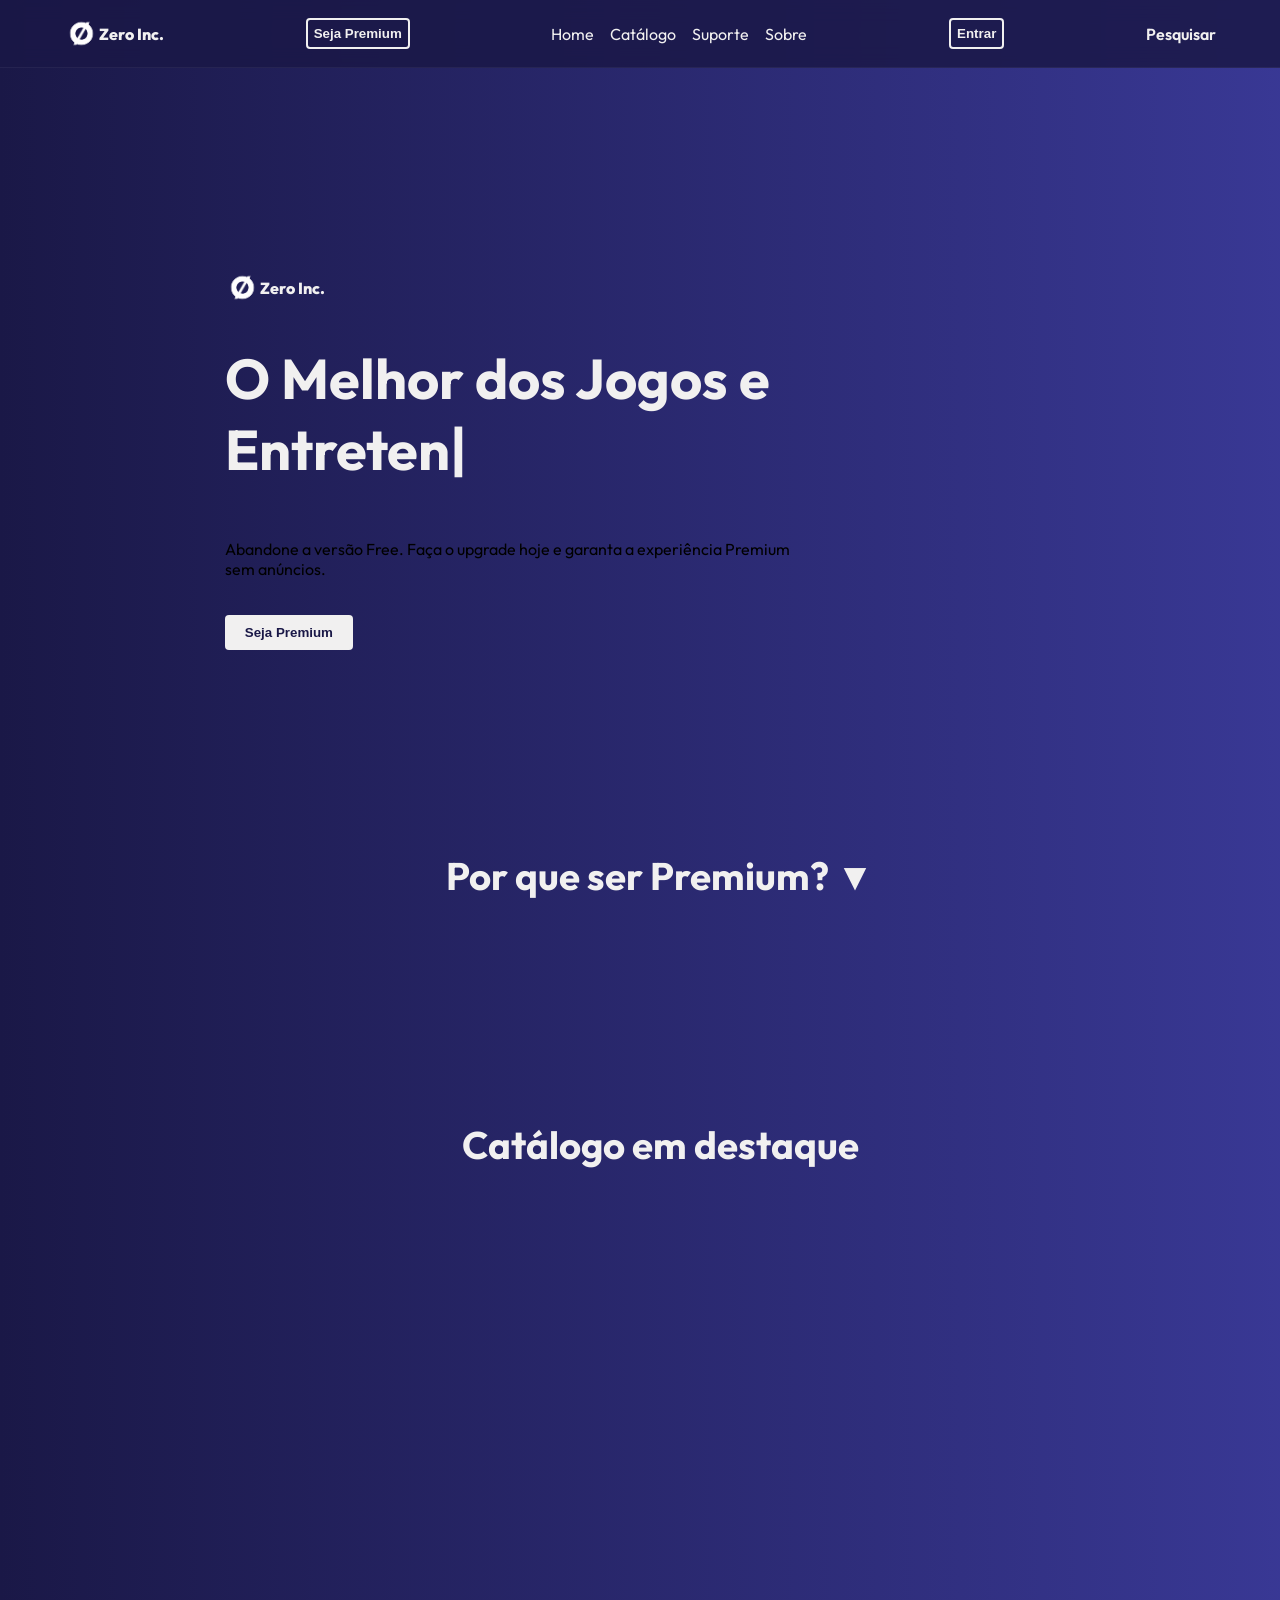
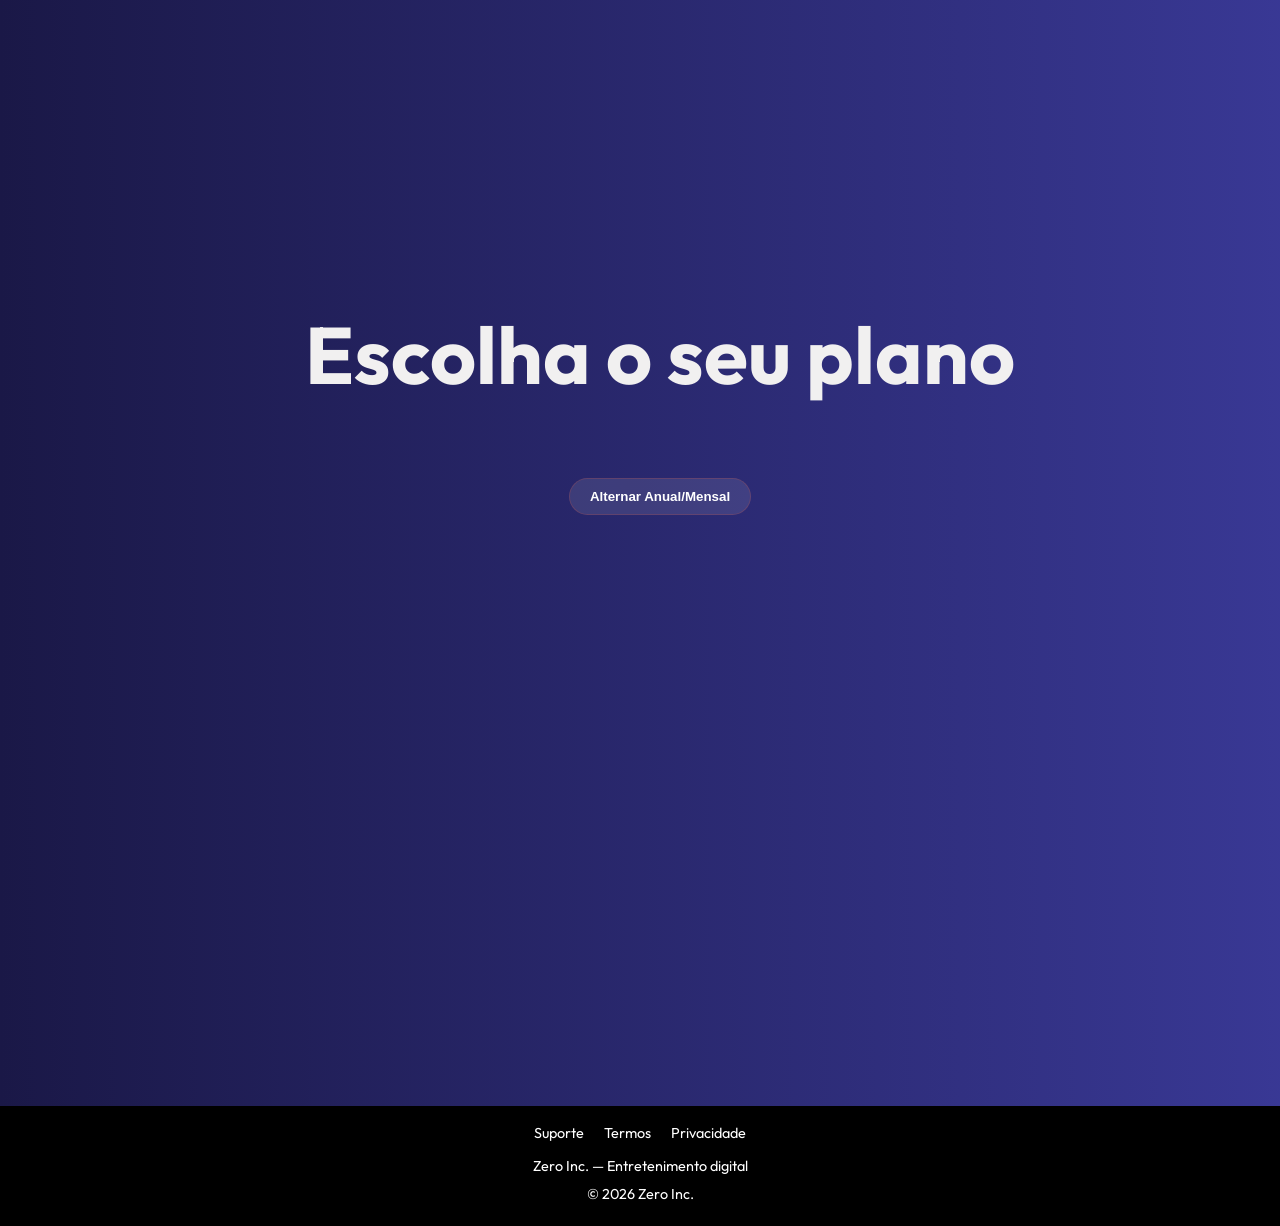
<file: index.html>
<!DOCTYPE html>
<html lang="pt-br">

<head>
    <meta charset="UTF-8">
    <meta name="viewport" content="width=device-width, initial-scale=1.0">
    <title>Zero Inc.</title>
    <link rel="icon" type="image/x-icon" href="./img/logo.png">
    <!-- CSS -->
    <link rel="stylesheet" href="css/index.css">
    <link rel="stylesheet" href="css/basic.css">
    <!-- JavaScript -->
    <script src="js/script.js" defer></script>
</head>

<body>
    <div class="container">
        <div class="header">
            <div class="nav-icon">
                <img src="img/logo.png" class="nav-logo" alt="">Zero Inc.
            </div>
            <a href="#plansID"><button class="nav-subscription-btn sign-btn">Seja Premium</button></a>

            <div class="nav-menu">
                <ul>
                    <li><a href="#">Home</a></li>
                    <li><a href="#catalogID">Catálogo</a></li>
                    <li><a href="#footerID">Suporte</a></li>
                    <li><a href="#footerID">Sobre</a></li>
                </ul>
            </div>

            <button class="nav-sign-btn">Entrar</button>
            <div class="nav-search">Pesquisar</div>
        </div>

        <div class="content">

            <div class="banner-container">
                <div class="banner-icon">
                    <img src="img/logo.png" class="nav-logo" alt="">Zero Inc.
                </div>
                <h1 class="banner-title" id="typewriter">O Melhor dos Jogos e Entretenimento em um só lugar.</h1>
                <p>Abandone a versão Free. Faça o upgrade hoje e garanta a experiência Premium sem anúncios.</p>
                <a href="#plansID"><button class="banner-subscription-btn sign-btn">Seja Premium</button></a>

            </div>

            <div class="benefits-container">

                <div class="benefits-head">
                    <h2 class="benefits-title">Por que ser Premium? <span class="seta">▼</span></h2>
                </div>
                <div class="benefits-cards">

                    <div class="benefit-card" id="benefits-animation">
                        <h3>Performance</h3>
                        <p>Carregamento rápido e otimizado.</p>
                    </div>

                    <div class="benefit-card" id="benefits-animation">
                        <h3>Catálogo</h3>
                        <p>Diversos jogos e filmes disponíveis.</p>
                    </div>

                    <div class="benefit-card" id="benefits-animation">
                        <h3>Streaming</h3>
                        <p>Alta qualidade em qualquer dispositivo.</p>
                    </div>

                </div>

            </div>
            <h2 class="catalog-title" id="catalogID" >Catálogo em destaque</h2>

            <div class="carousel" id="carousel-animation" data-direction="right">

                <div class="catalog">
                    <li class="catalog-card ">
                        <img src="img/redDead.jpg" class="card-image" alt="Capa de um jogo">
                        <card-tag class="card-tag ">
                            <h4 id="jogo">Jogo</h4>
                        </card-tag>
                        <h3 class="card-title">Red Dead Redemption 2</h3>
                        <p class="card-description">Mundo aberto • Ação </p>
                    </li>
                    <li class="catalog-card">
                        <img src="img/vingadores.jpg" class="card-image" alt="Capa de um jogo">
                        <card-tag class="card-tag">
                            <h4 idd="filme">Filme</h4>
                        </card-tag>
                        <h3 class="card-title">Vingadores: Ultimato</h3>
                        <p class="card-description">Ação • Super-heróis </p>
                    </li>
                    <li class="catalog-card">
                        <img src="img/eldenRing.jpg" class="card-image" alt="Capa de um jogo">
                        <card-tag class="card-tag ">
                            <h4 id="jogo">Jogo</h4>
                        </card-tag>
                        <h3 class="card-title">Elden Ring (Fromsoftware)</h3>
                        <p class="card-description">RPG • Mundo aberto </p>
                    </li>
                    <li class="catalog-card ">
                        <img src="img/demonSlayer.jpg" class="card-image" alt="Capa de um jogo">
                        <card-tag class="card-tag ">
                            <h4 class="filme">Filme</h4>
                        </card-tag>
                        <h3 class="card-title">Demon Slayer - Mugen Train</h3>
                        <p class="card-description">Anime • Ação</p>
                    </li>
                    <li class="catalog-card">
                        <img src="img/tsushima.jpg" class="card-image" alt="Capa de um jogo">
                        <card-tag class="card-tag">
                            <h4 id="jogo">Jogo</h4>
                        </card-tag>
                        <h3 class="card-title">Ghost of Tsushima</h3>
                        <p class="card-description">Ação • Samurai •</p>
                    </li>
                    <li class="catalog-card">
                        <img src="img/homemAranha.jpg" class="card-image" alt="Capa de um jogo">
                        <card-tag class="card-tag">
                            <h4 id="filme">Filme</h4>
                        </card-tag>
                        <h3 class="card-title">Spider-Man: No Way Home</h3>
                        <p class="card-description">Super-herói • Multiverso</p>
                    </li>

                </div>

            </div>

            <div class="plans-section" id="plansID">
                <div class="plans-title">
                    <h2>Escolha o seu plano</h2>
                    <h3>Desbloqueie o máximo do entretenimento com a Zero.</h3>
                    <button class="plan-toggle" onclick="alternarPrecoBotoes()">Alternar Anual/Mensal</button>
                </div>

                <div class="plans-container" id="plans-animation">
                    <div class="plans-card">
                        <h3 class="plans-title">Zero Basic</h3>
                        <p class="plans-description">Ideal para começar e curtir no celular.</p>
                        <h2 id="price-basic">R$ 19,90 / mês</h2>
                        <p class="plan-extra" id="extra-basic"></p>
                        <button class="subscription-btn-basic">Assinar Basic Mensal</button>
                        <div class="plans-resources">
                            <ul>
                                <li>Zero Anúncios</li>
                                <li>Qualidade HD</li>
                                <li>1 Dispositivo</li>
                            </ul>
                        </div>
                    </div>

                    <div class="plans-card">
                        <h3 class="plans-title">Zero Pro</h3>
                        <p class="plans-description">A experiência completa.</p>
                        <h2 id="price-pro">R$ 39,90 / mês</h2>
                        <p class="plan-extra" id="extra-pro"></p>
                        <button class="subscription-btn-pro">Assinar Pro Mensal</button>
                        <div class="plans-resources">
                            <ul>
                                <li>Tudo do Basic</li>
                                <li>Qualidade 2K</li>
                                <li>3 Dispositivos simultâneos</li>
                            </ul>
                        </div>
                    </div>

                    <div class="plans-card">
                        <h3 class="plans-title">Zero Family</h3>
                        <p class="plans-description">Diversão para toda a galera.</p>
                        <h2 id="price-family">R$ 59,90 / mês</h2>
                        <p class="plan-extra" id="extra-family"></p>
                        <button class="subscription-btn-family">Assinar Family Mensal</button>
                        <div class="plans-resources">
                            <ul>
                                <li>Tudo do Pro</li>
                                <li>Qualidade 4K</li>
                                <li>Até 5 Dispositivos simultâneos</li>
                                <li>Suporte Premium 24 horas</li>
                            </ul>


                        </div>
                    </div>
                </div>
            </div>
        </div>
    </div>
    <div class="footer" id="footerID">
        <div class="footer-links">
            <a href="#footerID">Suporte</a>
            <a href="#footerID">Termos</a>
            <a href="#footerID">Privacidade</a>
        </div>
        <p>Zero Inc. — Entretenimento digital</p>
        <p>&copy; 2026 Zero Inc.</p>
    </div>

    </div>
</body>

</html>
</file>
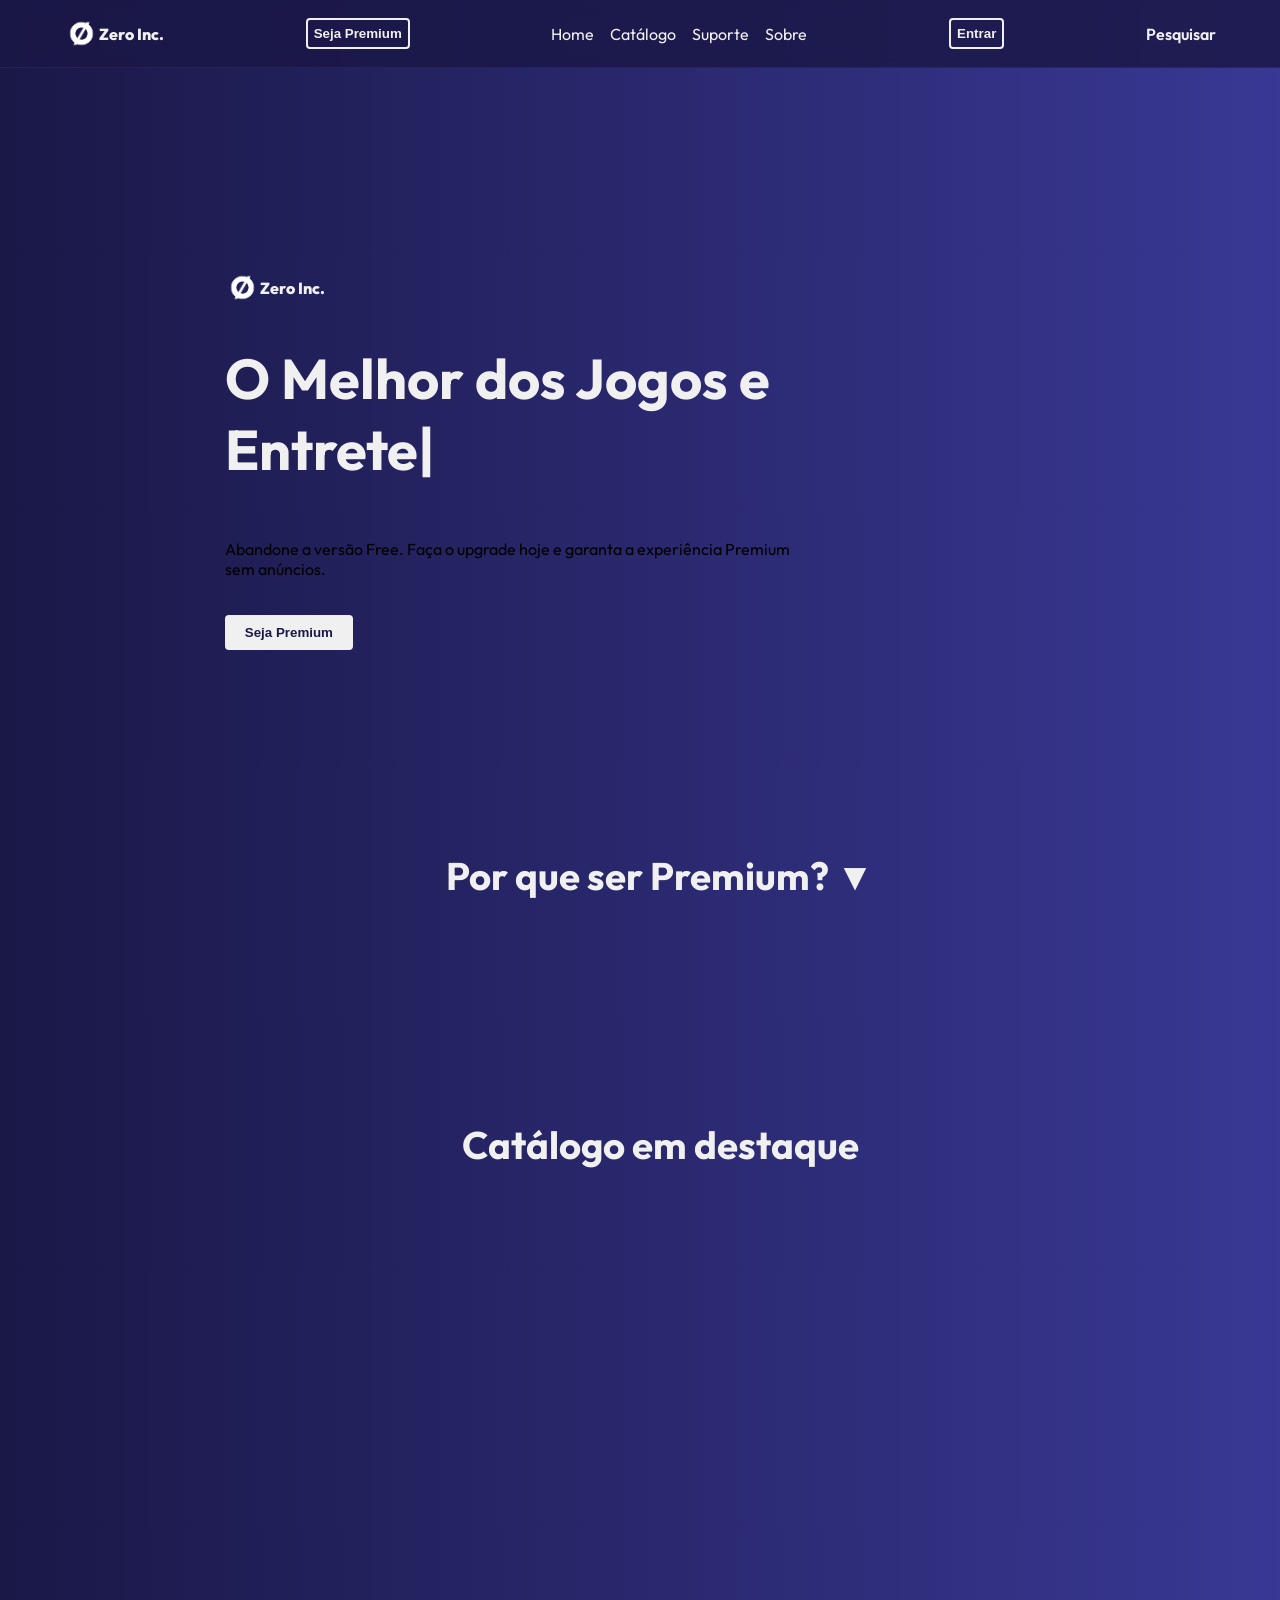
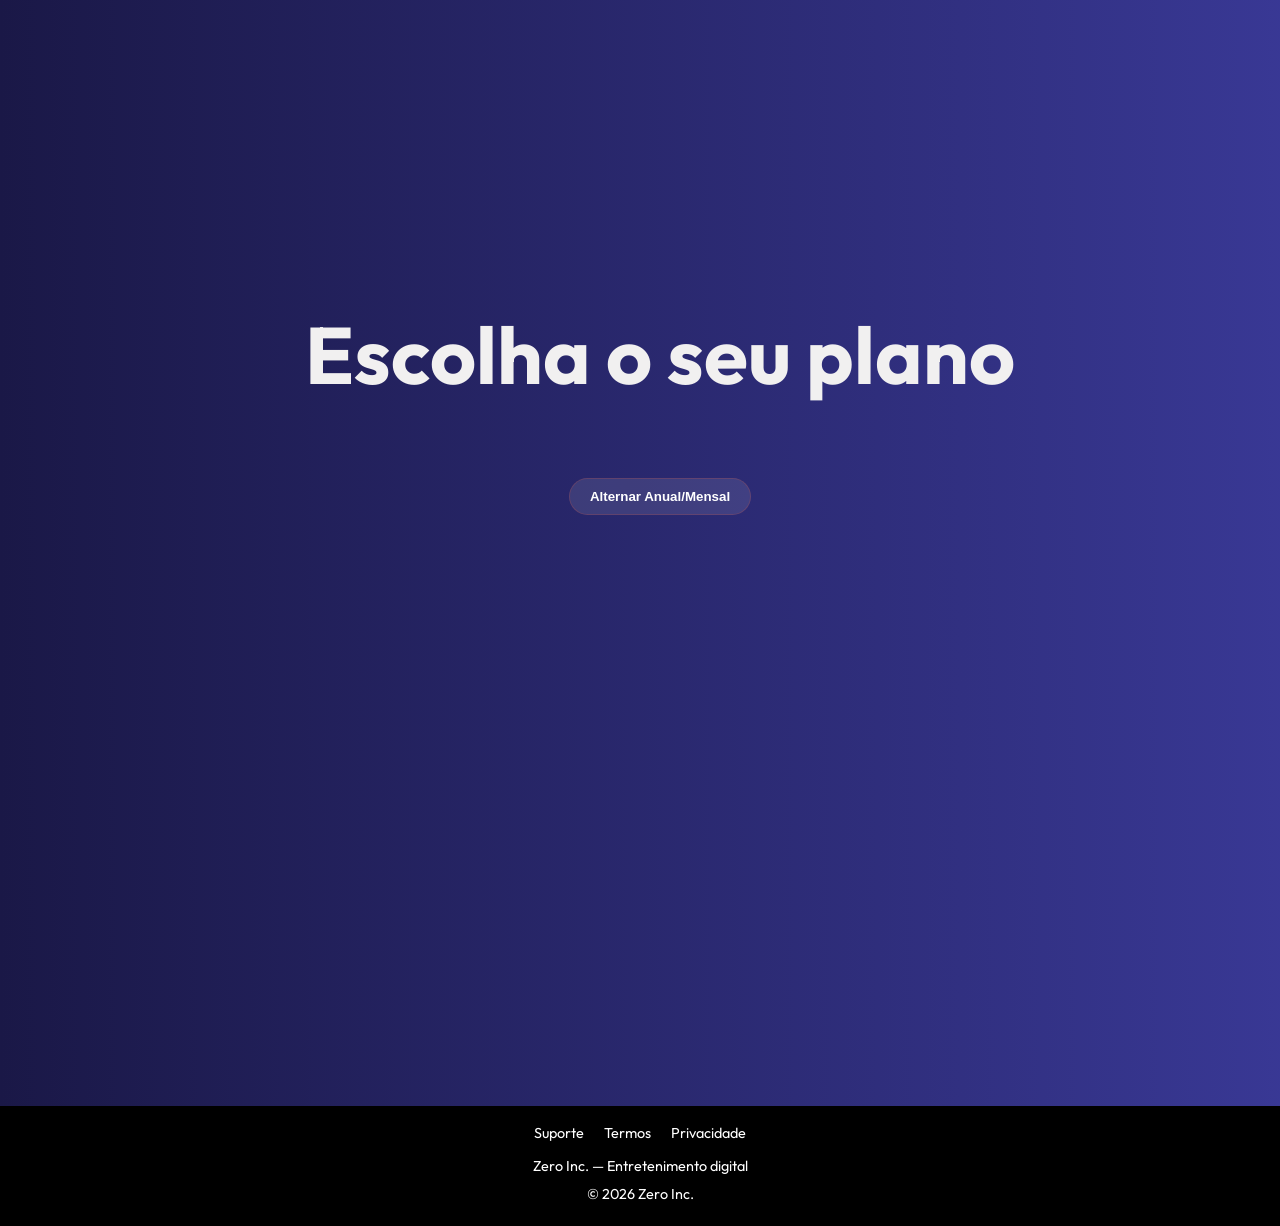
<file: Zero/index.html>
<!DOCTYPE html>
<html lang="pt-br">

<head>
    <meta charset="UTF-8">
    <meta name="viewport" content="width=device-width, initial-scale=1.0">
    <title>Zero Inc.</title>
    <link rel="stylesheet" href="css/index.css">
    <link rel="stylesheet" href="css/basic.css">
    <script src="js/script.js" defer></script>
</head>

<body>
    <div class="container">
        <div class="header">
            <div class="nav-icon">
                <img src="img/logo.png" class="nav-logo" alt="">Zero Inc.
            </div>
            <a href="#plansID"><button class="nav-subscription-btn sign-btn">Seja Premium</button></a>

            <div class="nav-menu">
                <ul>
                    <li><a href="#">Home</a></li>
                    <li><a href="#catalogID">Catálogo</a></li>
                    <li><a href="#footerID">Suporte</a></li>
                    <li><a href="#footerID">Sobre</a></li>
                </ul>
            </div>

            <button class="nav-sign-btn">Entrar</button>
            <div class="nav-search">Pesquisar</div>
        </div>

        <div class="content">

            <div class="banner-container">
                <div class="banner-icon">
                    <img src="img/logo.png" class="nav-logo" alt="">Zero Inc.
                </div>
                <h1 class="banner-title" id="typewriter">O Melhor dos Jogos e Entretenimento em um só lugar.</h1>
                <p>Abandone a versão Free. Faça o upgrade hoje e garanta a experiência Premium sem anúncios.</p>
                <a href="#plansID"><button class="banner-subscription-btn sign-btn">Seja Premium</button></a>

            </div>

            <div class="benefits-container">

                <div class="benefits-head">
                    <h2 class="benefits-title">Por que ser Premium? <span class="seta">▼</span></h2>
                </div>
                <div class="benefits-cards">

                    <div class="benefit-card" id="benefits-animation">
                        <h3> Performance</h3>
                        <p>Carregamento rápido e otimizado.</p>
                    </div>

                    <div class="benefit-card" id="benefits-animation">
                        <h3> Catálogo</h3>
                        <p>Diversos jogos e filmes disponíveis.</p>
                    </div>

                    <div class="benefit-card" id="benefits-animation">
                        <h3> Streaming</h3>
                        <p>Alta qualidade em qualquer dispositivo.</p>
                    </div>

                </div>

            </div>
            <h2 class="catalog-title" id="catalogID" >Catálogo em destaque</h2>

            <div class="carousel" id="carousel-animation" data-direction="right">

                <div class="catalog">
                    <li class="catalog-card ">
                        <img src="/Zero/img/redDead.jpg" class="card-image" alt="Capa de um jogo">
                        <card-tag class="card-tag ">
                            <h4 id="jogo">Jogo</h4>
                        </card-tag>
                        <h3 class="card-title">Red Dead Redemption 2</h3>
                        <p class="card-description">Mundo aberto • Ação </p>
                    </li>
                    <li class="catalog-card">
                        <img src="/Zero/img/vingadores.jpg" class="card-image" alt="Capa de um jogo">
                        <card-tag class="card-tag">
                            <h4 idd="filme">Filme</h4>
                        </card-tag>
                        <h3 class="card-title">Vingadores: Ultimato</h3>
                        <p class="card-description">Ação • Super-heróis </p>
                    </li>
                    <li class="catalog-card">
                        <img src="/Zero/img/eldenRing.jpg" class="card-image" alt="Capa de um jogo">
                        <card-tag class="card-tag ">
                            <h4 id="jogo">Jogo</h4>
                        </card-tag>
                        <h3 class="card-title">Elden Ring (Fromsoftware)</h3>
                        <p class="card-description">RPG • Mundo aberto </p>
                    </li>
                    <li class="catalog-card ">
                        <img src="/Zero/img/demonSlayer.jpg" class="card-image" alt="Capa de um jogo">
                        <card-tag class="card-tag ">
                            <h4 class="filme">Filme</h4>
                        </card-tag>
                        <h3 class="card-title">Demon Slayer - Mugen Train</h3>
                        <p class="card-description">Anime • Ação</p>
                    </li>
                    <li class="catalog-card">
                        <img src="/Zero/img/tsushima.jpg" class="card-image" alt="Capa de um jogo">
                        <card-tag class="card-tag">
                            <h4 id="jogo">Jogo</h4>
                        </card-tag>
                        <h3 class="card-title">Ghost of Tsushima</h3>
                        <p class="card-description">Ação • Samurai •</p>
                    </li>
                    <li class="catalog-card">
                        <img src="/Zero/img/homemAranha.jpg" class="card-image" alt="Capa de um jogo">
                        <card-tag class="card-tag">
                            <h4 id="filme">Filme</h4>
                        </card-tag>
                        <h3 class="card-title">Spider-Man: No Way Home</h3>
                        <p class="card-description">Super-herói • Multiverso</p>
                    </li>

                </div>

            </div>

            <div class="plans-section" id="plansID">
                <div class="plans-title">
                    <h2>Escolha o seu plano</h2>
                    <h3>Desbloqueie o máximo do entretenimento com a Zero.</h3>
                    <button class="plan-toggle" onclick="alternarPrecoBotoes()">Alternar Anual/Mensal</button>
                </div>

                <div class="plans-container" id="plans-animation">
                    <div class="plans-card">
                        <h3 class="plans-title">Zero Basic</h3>
                        <p class="plans-description">Ideal para começar e curtir no celular.</p>
                        <h2 id="price-basic">R$ 19,90 / mês</h2>
                        <p class="plan-extra" id="extra-basic"></p>
                        <button class="subscription-btn-basic">Assinar Basic Mensal</button>
                        <div class="plans-resources">
                            <ul>
                                <li>Zero Anúncios</li>
                                <li>Qualidade HD</li>
                                <li>1 Dispositivo</li>
                            </ul>
                        </div>
                    </div>

                    <div class="plans-card">
                        <h3 class="plans-title">Zero Pro</h3>
                        <p class="plans-description">A experiência completa.</p>
                        <h2 id="price-pro">R$ 39,90 / mês</h2>
                        <p class="plan-extra" id="extra-pro"></p>
                        <button class="subscription-btn-pro">Assinar Pro Mensal</button>
                        <div class="plans-resources">
                            <ul>
                                <li>Tudo do Basic</li>
                                <li>Qualidade 2K</li>
                                <li>3 Dispositivos simultâneos</li>
                            </ul>
                        </div>
                    </div>

                    <div class="plans-card">
                        <h3 class="plans-title">Zero Family</h3>
                        <p class="plans-description">Diversão para toda a galera.</p>
                        <h2 id="price-family">R$ 59,90 / mês</h2>
                        <p class="plan-extra" id="extra-family"></p>
                        <button class="subscription-btn-family">Assinar Family Mensal</button>
                        <div class="plans-resources">
                            <ul>
                                <li>Tudo do Pro</li>
                                <li>Qualidade 4K</li>
                                <li>Até 5 Dispositivos simultâneos</li>
                                <li>Suporte Premium 24 horas</li>
                            </ul>


                        </div>
                    </div>
                </div>
            </div>
        </div>
    </div>
    <div class="footer" id="footerID">
        <div class="footer-links">
            <a href="#footerID">Suporte</a>
            <a href="#footerID">Termos</a>
            <a href="#footerID">Privacidade</a>
        </div>
        <p>Zero Inc. — Entretenimento digital</p>
        <p>&copy; 2026 Zero Inc.</p>
    </div>

    </div>
</body>

</html>
</file>
<file: css/index.css>
/* Define nomes de áreas para o Grid. */
.item1 {
    grid-area: header;
}

.item2 {
    grid-area: content;
}

.item3 {
    grid-area: footer;
}

/* O contêiner principal que envolve todo o conteúdo */
.container {
    display: grid;
    /* Ativa o layout em grade */

    /* Define o "mapa" do layout, empilhando o cabeçalho, conteúdo e rodapé */
    grid-template:
        'header'
        'content'
        'footer';

    /* Define que as colunas e linhas se ajustarão automaticamente ao tamanho do conteúdo */
    grid-template-columns: auto;
    grid-template-rows: auto;
}

.content {
    height: auto;
    width: 100vw;
}

/* Define uma altura fixa para a área do rodapé */
.footer {
    height: 100px;
    width: 100vw;
}
</file>
<file: css/basic.css>
@import url('https://fonts.googleapis.com/css2?family=Outfit:wght@100..900&display=swap');

/* Retirar após a conclusão */
* {
  box-sizing: border-box;
}

@keyframes scroll{
  to {
    transform: translate(calc(-50% - 0.5rem));
  }
}

@keyframes fade-in {

  to {
    scale: 1;
    opacity: 1;
  }
}

@keyframes fadeAnimation {
  0% {
    opacity: 0;
  }

  100% {
    opacity: 1;
  }
}

@keyframes quique {

  0%,
  100% {
    transform: translateY(0);
  }

  50% {
    transform: translateY(-10px);
  }
}

/* Cria uma animação contínua que movimenta o fundo de um lado para o outro */
@keyframes vaiVem {
  0% {
    background-position: 0% 50%;
  }

  50% {
    background-position: 100% 50%;
  }

  100% {
    background-position: 0% 50%;
  }
}

@keyframes giro {
  from {
    translate: 0;
  }

  to {
    translate: -100%;
  }
}

/* Animação de digitação para o simbolo "|" */

#typewriter::after {
  content: "|";
  animation: piscar 1s step-end infinite;
}

/* Esconde o cursor quando a digitação termina (opcional) */
#typewriter:hover::after {
  display: none;
}

@keyframes piscar {
  50% {
    opacity: 0;
  }
}

html {
  font-family: Outfit;
  scroll-behavior: smooth;
  overflow-x: hidden;
  width: 100vw;
}

body {
  animation-timing-function: ease-in-out;
  background-image: linear-gradient(90deg, rgb(26, 24, 71), rgb(72, 72, 187));
  /* Cria um fundo degradê azulado */
  background-size: 150% 150%;
  /* Aumenta o fundo para que a animação tenha espaço para "correr" */
  margin: 0;
  /* Remove as margens padrão do navegador */
  min-height: 100vh;
  animation: vaiVem 15s ease infinite;
  /* Aplica a animação 15s de duração em loop */
  animation-fill-mode: alternate;
  /* Faz a animação ir e voltar suavemente */



}

button {
  font-weight: 700;
  cursor: pointer;
  color: #f1f0f0;

}





.container>div:nth-child(3n) {
  /* Afeta o Footer */
  background-color: #ff760cc9;
}

/* Estiliza os filhos diretos do .container (.header, .content, .footer) */
.container>div {
  color: #000000;
  /* Define a cor do texto para preto */
}

/* Estiliza o cabeçalho principal */
.header {
  position: fixed;
  top: 0;
  left: 0;
  width: 100%;
  z-index: 1000;
  display: flex;
  /* Coloca os itens internos lado a lado */
  justify-content: space-between;
  /* Espalha os itens (logo na esquerda, menu no centro, botões na direita) */
  align-items: center;
  /* Centraliza os itens verticalmente */
  padding: 1rem 5%;
  background-color: rgba(26, 24, 71, 0.85);
  backdrop-filter: blur(10px);
  border-bottom: 1px solid rgba(255, 255, 255, 0.05);
  /* Adiciona respiro interno: 1rem em cima/embaixo, 5% nas laterais */
  /* Cria um efeito de desfoque no fundo (estilo "vidro") */
  /* margin-bottom: 2rem; */
  /* Cria um espaço abaixo do cabeçalho */

  transition: top 0.3s;
}

.nav-icon {
  display: flex;
  color: #f1f0f0;
  align-items: center;
  justify-content: center;
  font-weight: 800;
}

.nav-logo {
  width: 35px;
  padding: 0;
  margin: 0;
}

.header button {
  color: #f1f0f0;
  border-radius: 4px;
  padding: 6px;
  border: 2px solid #f1f0f0;
  background-color: transparent;

  transition: 0.1s ease;
}

.header button:hover {
  color: rgb(26, 24, 71);
  background-color: #f1f0f0;
}

/* Estilizando o botão/texto de Pesquisar */
.nav-search {
  color: #f1f0f0;
  font-weight: 600;
  font-size: clamp(12px, 1rem, 18px);
  cursor: pointer;
  transition: 0.3s ease;
}

.nav-search:hover {
  color: rgb(100, 100, 250);
  transform: scale(1.05);
}


.nav-subscription-btn a {
  text-decoration: none;
}

.nav-menu ul {
  padding: 0;
  margin: 0;
  display: flex;
  gap: 1rem;
  list-style: none;
}

.nav-menu a {
  /* Ajusta o tamanho da fonte dos links dentro da lista do menu.*/
  font-size: clamp(12px, 1rem, 18px);
  color: #f1f0f0;
  text-decoration: none;
  transition: .5s ease;
}

.nav-menu a:hover {
  border-bottom: 2px solid #f1f0f0;

}

.nav-sign-btn {
  border-radius: 4px;
}

/* Banner */



.banner-container {
  display: flex;

  height: 80vh;
  margin: 0 38vw 0 16vw;
  flex-direction: column;
  align-items: flex-start;
  justify-content: center;

}

.banner-icon {
  display: flex;
  color: #f1f0f0;
  align-self: flex-start;
  align-items: center;
  font-weight: 800;
}

.banner-title {
  flex-wrap: nowrap;
  font-size: clamp( 1.5rem, 8vw, 3.5rem);

  /* Ajusta o tamanho da fonte do título do banner de forma responsiva. */
  color: #f1f0f0;
}

.banner-subscription-btn {
  margin-top: 20px;
  padding: 10px 20px;
  color: rgb(26, 24, 71);
  background-color: #f1f0f0;
  border: none;
  border-radius: 4px;
  transition: 0.3s ease;
}

.banner-subscription-btn:hover{
  color: #f1f0f0;
  background-color: rgb(26, 24, 71);
  border: 2px solid  #f1f0f0; 
}

/* .banner-subscription-btn:hover{
} */

/* Content */

.content {
  margin: 0 20px;
  padding-top: 100px;
}

/* Catálogo */


.carousel {
  display: flex;
  max-width: 600px;
  margin: 50px auto;
  max-width: 100vw;
  justify-content: center;
}

.carousel[data-animated=true]{
  /* border: 5px solid lime ; */
  overflow: hidden;
  -webkit-mask: linear-gradient(
  90deg, 
  transparent,
  white 20%,
  white 80%,
  transparent
  );
  mask: linear-gradient(
  90deg, 
  transparent,
  white 20%,
  white 80%,
  transparent)
}

.carousel[data-animated=true] .catalog{
  width: max-content;
  flex-wrap: nowrap;
  animation: scroll 40s linear infinite;
}

.test{
  background-color: red;
}

.catalog-title{
  text-align: center;
  color: #f1f0f0;
  font-size: clamp(1.5rem, 3vw, 3rem);
}

.catalog {
  display: flex;
  scroll-behavior: smooth;
  scroll-snap-type: x mandatory;
  gap: 20px;
  max-width: 100%;
  padding: 10px;
  /* align-items: center;
  justify-content: center;
  gap: 1em;
  animation: giro 15s infinite linear;
  padding-right: 1em; */
  justify-content: space-between;

}

.catalog-card {
  flex: 0 0 8em;
  padding: 1em;
  font-size: 1.5rem;
  background-color: transparent;
  border-radius: 8px;
  text-align: center;
  align-content: center;
  transition: 0.3s ease;
  list-style-type: none;
}



@media (prefers-reduced-motion: no-preference){
#carousel-animation {
  scale: .8; opacity: 0;
  animation: fade-in linear forwards ;
  animation-timeline: view();
  animation-range: entry;
  
  }
}

.catalog-card:hover {
  transform: translateY(-10px);
  z-index: 0;
}

.card-image {
  filter: drop-shadow(0 4px 6px rgba(0, 0, 0, 0.3));
  width: 100%;
  height: auto;
  display: block;
  border-radius: 8px;
}

.card-tag {
  padding: 8px 0px 0px;
}



.catalog-card img {
  width: 200px;
  height: 250px;
  margin-top: 20px;
}

.catalog-card h4 {
  font-size: clamp(14px, 0.5vw, 24px);
  width: 70px;
  border-radius: 4px;
  padding: 8px;
  background-color: rgb(100, 100, 250);
  color: #f1f0f0;
}

#jogo{
  background-color: red;
}

.catalog-card h3 {
  font-size: clamp(18px, 2.5vw, 24px);
  color: #f1f0f0;
  font-weight: 800;
}

.catalog-card p {
  font-size: clamp(16px, 0.5vw, 16px);
  margin-block-start: 0em;
  margin-block-end: 0em;
  color: rgb(100, 100, 250);
  filter: brightness(2);
  padding-bottom: 10px;
}

.controls {
  z-index: 1;
  display: flex;
  width: 98%;
  position: absolute;
  justify-content: space-between;
  align-self: center;
  box-sizing: border-box;

}

.controls button {
  width: 40px;
  background-color: rgb(26, 24, 71);
}

/* Beneficios */

.benefits-title {
  color: #f1f0f0;
  font-size: clamp(1.5rem, 3vw, 3rem);
}

.seta {
  display: inline-block;
  color: #f1f0f0;
  animation-name: quique;
  animation-duration: 1.5s;
  animation-timing-function: ease-in-out;
  animation-iteration-count: infinite;
  animation-direction: normal;
  animation-fill-mode: both;
}

.benefits-head {
  animation-name: fadeAnimation;
  animation-duration: 1.5s;
  animation-timing-function: ease-in-out;
  animation-direction: normal;
  animation-fill-mode: both;
  /* animation-delay: s; */
}

.benefits-cards {
  display: flex;
  justify-content: center;
  gap: 20px;
  margin-top: 30px;
  flex-wrap: wrap;
}

.benefit-card:hover {
  transform: translateY(-10px);
  z-index: 0;
}

.benefits-container {
  text-align: center;
}



.plans-section {
  text-align: center;
  justify-content: center;
}

#catalogID {
  justify-content: center;
  text-align: center;
}

/* beneficios */


.benefit-card {
  background: rgba(255, 255, 255, 0.1);
  backdrop-filter: blur(10px);
  padding: 20px;
  border-radius: 20px;
  width: 250px;
  color: rgb(2, 0, 0);
  transition: 0.3s ease;
  box-shadow: 0px 4px rgba(0, 0, 0, 0.3);
}

.benefit-card h3{
  color: #f1f0f0;
}

.benefit-card p{
  color: #d1d1e0;
}

@media (prefers-reduced-motion: no-preference){
#benefits-animation {
  scale: .8; opacity: 0;
  animation: fade-in linear forwards ;
  animation-timeline: view();
  animation-range: entry;

  }
}
/* #btn-right{
  align-self: flex-end;
} */

/* Planos */

.plans-section {
    text-align: center;
    color: #f1f0f0;
    padding: 40px 20px;
}

.plans-title h2 {
    font-size: clamp(5rem, 2vw, 3.5rem);
    margin-bottom: 10px;
}

.plans-title h3 {
    font-weight: 300;
    color: #00000000;
    margin-bottom: 30px;
}

.plan-toggle {
    padding: 10px 20px;
    background-color: rgba(255, 255, 255, 0.1);
    color: white;
    border: 1px solid rgba(176, 79, 79, 0.3);
    border-radius: 20px;
    cursor: pointer;
    transition: 0.3s ease;
}

.plan-toggle:hover {
    background-color: rgba(255, 255, 255, 0.2);
}

.plans-container {
    display: flex;
    flex-wrap: wrap;
    margin: 40px auto;
    justify-content: center;
    gap: 25px;
    max-width: 1100px;
}

#plans-animation{
  scale: .8; opacity: 0;
  animation: fade-in linear forwards ;
  animation-timeline: view();
  animation-range: entry;
}

.plans-card {
    width: 320px;
    padding: 30px;
    background: linear-gradient(145deg, rgba(30, 30, 50, 0.8), rgba(15, 15, 25, 0.95));
    border: 1px solid rgba(255, 255, 255, 0.08);
    border-radius: 20px;
    color: white;
    text-align: left;
    box-shadow: 0 15px 30px rgba(0, 0, 0, 0.2);
    transition: transform 0.3s ease, box-shadow 0.3s ease;
    display: flex;
    flex-direction: column;
}

.plans-card:hover {
    transform: translateY(-10px);
    box-shadow: 0 20px 40px rgba(0, 0, 0, 0.4);
}

.plans-card .plans-title {
    font-size: 1.5rem;
    margin: 0 0 5px 0;
}

.plans-card .plans-description {
    color: #a0a0b5;
    font-size: 0.9rem;
    margin-bottom: 15px;
    min-height: 40px;
}

.plans-card h2 {
    font-size: 2.2rem;
    margin: 10px 0 25px 0;
    font-weight: 800;
}

.plans-card button {
    width: 100%;
    padding: 15px;
    border-radius: 10px;
    border: none;
    background: linear-gradient(90deg, rgb(0, 0, 0), rgb(0, 0, 0));
    color: white;
    font-size: 1rem;
    font-weight: bold;
    cursor: pointer;
    transition: 0.3s ease;
    margin-bottom: 25px;
    text-transform: capitalize;
}

.plans-card button:hover {
    filter: brightness(1.2);
}

.plans-resources ul {
    list-style: none;
    padding: 0;
    margin: 0;
    display: flex;
    flex-direction: column;
    gap: 15px;
}

.plans-resources li {
    color: #d1d1e0;
    font-size: 0.95rem;
    position: relative;
    padding-left: 25px;
}

.plans-resources li::before {
    content: "✓";
    position: absolute;
    left: 0;
    color: rgb(100, 100, 250);
    font-weight: bold;
}

 .economia {
  font-weight: 600;
  color: greenyellow;
  text-shadow: 0 0 15px greenyellow ;
}

/* Footer */

.footer {
    display: flex;
    flex-direction: column;
    justify-content: center;
    align-items: center;
    background-color: black;
    color: #ffffff;
    font-size: 0.9rem;
    padding: 60px 0;
} 

.footer-links {
    display: flex;
    justify-content: center;
    align-items: center;
    gap: 20px;
    margin-bottom: 10px;
}

.footer-links a {
    color: #ffffff;
    text-decoration: none;
}

.footer-links a:hover {
    text-decoration: underline;
}

.footer p {
    margin: 5px 0;
    text-align: center;
}
</file>
<file: Zero/css/index.css>
/* Define nomes de áreas para o Grid. */
.item1 {
    grid-area: header;
}

.item2 {
    grid-area: content;
}

.item3 {
    grid-area: footer;
}

/* O contêiner principal que envolve todo o conteúdo */
.container {
    display: grid;
    /* Ativa o layout em grade */

    /* Define o "mapa" do layout, empilhando o cabeçalho, conteúdo e rodapé */
    grid-template:
        'header'
        'content'
        'footer';

    /* Define que as colunas e linhas se ajustarão automaticamente ao tamanho do conteúdo */
    grid-template-columns: auto;
    grid-template-rows: auto;
}

.content {
    height: auto;
    width: 100vw;
}

/* Define uma altura fixa para a área do rodapé */
.footer {
    height: 100px;
    width: 100vw;
}
</file>
<file: Zero/css/basic.css>
@import url('https://fonts.googleapis.com/css2?family=Outfit:wght@100..900&display=swap');

/* Retirar após a conclusão */
* {
  box-sizing: border-box;
}

@keyframes scroll{
  to {
    transform: translate(calc(-50% - 0.5rem));
  }
}

@keyframes fade-in {

  to {
    scale: 1;
    opacity: 1;
  }
}

@keyframes fadeAnimation {
  0% {
    opacity: 0;
  }

  100% {
    opacity: 1;
  }
}

@keyframes quique {

  0%,
  100% {
    transform: translateY(0);
  }

  50% {
    transform: translateY(-10px);
  }
}

/* Cria uma animação contínua que movimenta o fundo de um lado para o outro */
@keyframes vaiVem {
  0% {
    background-position: 0% 50%;
  }

  50% {
    background-position: 100% 50%;
  }

  100% {
    background-position: 0% 50%;
  }
}

@keyframes giro {
  from {
    translate: 0;
  }

  to {
    translate: -100%;
  }
}

/* Animação de digitação para o simbolo "|" */

#typewriter::after {
  content: "|";
  animation: piscar 1s step-end infinite;
}

/* Esconde o cursor quando a digitação termina (opcional) */
#typewriter:hover::after {
  display: none;
}

@keyframes piscar {
  50% {
    opacity: 0;
  }
}

html {
  font-family: Outfit;
  scroll-behavior: smooth;
  overflow-x: hidden;
  width: 100vw;
}

body {
  animation-timing-function: ease-in-out;
  background-image: linear-gradient(90deg, rgb(26, 24, 71), rgb(72, 72, 187));
  /* Cria um fundo degradê azulado */
  background-size: 150% 150%;
  /* Aumenta o fundo para que a animação tenha espaço para "correr" */
  margin: 0;
  /* Remove as margens padrão do navegador */
  min-height: 100vh;
  animation: vaiVem 15s ease infinite;
  /* Aplica a animação 15s de duração em loop */
  animation-fill-mode: alternate;
  /* Faz a animação ir e voltar suavemente */



}

button {
  font-weight: 700;
  cursor: pointer;
  color: #f1f0f0;

}





.container>div:nth-child(3n) {
  /* Afeta o Footer */
  background-color: #ff760cc9;
}

/* Estiliza os filhos diretos do .container (.header, .content, .footer) */
.container>div {
  color: #000000;
  /* Define a cor do texto para preto */
}

/* Estiliza o cabeçalho principal */
.header {
  position: fixed;
  top: 0;
  left: 0;
  width: 100%;
  z-index: 1000;
  display: flex;
  /* Coloca os itens internos lado a lado */
  justify-content: space-between;
  /* Espalha os itens (logo na esquerda, menu no centro, botões na direita) */
  align-items: center;
  /* Centraliza os itens verticalmente */
  padding: 1rem 5%;
  background-color: rgba(26, 24, 71, 0.85);
  backdrop-filter: blur(10px);
  border-bottom: 1px solid rgba(255, 255, 255, 0.05);
  /* Adiciona respiro interno: 1rem em cima/embaixo, 5% nas laterais */
  /* Cria um efeito de desfoque no fundo (estilo "vidro") */
  /* margin-bottom: 2rem; */
  /* Cria um espaço abaixo do cabeçalho */

  transition: top 0.3s;
}

.nav-icon {
  display: flex;
  color: #f1f0f0;
  align-items: center;
  justify-content: center;
  font-weight: 800;
}

.nav-logo {
  width: 35px;
  padding: 0;
  margin: 0;
}

.header button {
  color: #f1f0f0;
  border-radius: 4px;
  padding: 6px;
  border: 2px solid #f1f0f0;
  background-color: transparent;

  transition: 0.3s ease;
}

.header button:hover {
  color: rgb(26, 24, 71);
  background-color: #f1f0f0;
}

/* Estilizando o botão/texto de Pesquisar */
.nav-search {
  color: #f1f0f0;
  font-weight: 600;
  font-size: clamp(12px, 1rem, 18px);
  cursor: pointer;
  transition: 0.3s ease;
}

.nav-search:hover {
  color: rgb(100, 100, 250);
  transform: scale(1.05);
}


.nav-subscription-btn a {
  text-decoration: none;
}

.nav-menu ul {
  padding: 0;
  margin: 0;
  display: flex;
  gap: 1rem;
  list-style: none;
}

.nav-menu a {
  /* Ajusta o tamanho da fonte dos links dentro da lista do menu.*/
  font-size: clamp(12px, 1rem, 18px);
  color: #f1f0f0;
  text-decoration: none;
  transition: .5s ease;
}

.nav-menu a:hover {
  border-bottom: 2px solid #f1f0f0;

}

.nav-sign-btn {
  border-radius: 4px;
}

/* Banner */



.banner-container {
  display: flex;

  height: 80vh;
  margin: 0 38vw 0 16vw;
  flex-direction: column;
  align-items: flex-start;
  justify-content: center;

}

.banner-icon {
  display: flex;
  color: #f1f0f0;
  align-self: flex-start;
  align-items: center;
  font-weight: 800;
}

.banner-title {
  flex-wrap: nowrap;
  font-size: clamp( 1.5rem, 8vw, 3.5rem);

  /* Ajusta o tamanho da fonte do título do banner de forma responsiva. */
  color: #f1f0f0;
}

.banner-subscription-btn {
  margin-top: 20px;
  padding: 10px 20px;
  color: rgb(26, 24, 71);
  background-color: #f1f0f0;
  border: none;
  border-radius: 4px;
  transition: 0.3s ease;
}

.banner-subscription-btn:hover{
  color: #f1f0f0;
  background-color: rgb(26, 24, 71);
  border: 2px solid  #f1f0f0; 
}

/* .banner-subscription-btn:hover{
} */

/* Content */

.content {
  margin: 0 20px;
  padding-top: 100px;
}

/* Catálogo */


.carousel {
  display: flex;
  max-width: 600px;
  margin: 50px auto;
  max-width: 100vw;
  justify-content: center;
}

.carousel[data-animated=true]{
  /* border: 5px solid lime ; */
  overflow: hidden;
  -webkit-mask: linear-gradient(
  90deg, 
  transparent,
  white 20%,
  white 80%,
  transparent
  );
  mask: linear-gradient(
  90deg, 
  transparent,
  white 20%,
  white 80%,
  transparent)
}

.carousel[data-animated=true] .catalog{
  width: max-content;
  flex-wrap: nowrap;
  animation: scroll 40s linear infinite;
}

.test{
  background-color: red;
}

.catalog-title{
  text-align: center;
  color: #f1f0f0;
  font-size: clamp(1.5rem, 3vw, 3rem);
}

.catalog {
  display: flex;
  scroll-behavior: smooth;
  scroll-snap-type: x mandatory;
  gap: 20px;
  max-width: 100%;
  padding: 10px;
  /* align-items: center;
  justify-content: center;
  gap: 1em;
  animation: giro 15s infinite linear;
  padding-right: 1em; */
  justify-content: space-between;

}

.catalog-card {
  flex: 0 0 8em;
  padding: 1em;
  font-size: 1.5rem;
  background-color: transparent;
  border-radius: 8px;
  text-align: center;
  align-content: center;
  transition: 0.3s ease;
  list-style-type: none;
}



@media (prefers-reduced-motion: no-preference){
#carousel-animation {
  scale: .8; opacity: 0;
  animation: fade-in linear forwards ;
  animation-timeline: view();
  animation-range: entry;
  
  }
}

.catalog-card:hover {
  transform: translateY(-10px);
  z-index: 0;
}

.card-image {
  filter: drop-shadow(0 4px 6px rgba(0, 0, 0, 0.3));
  width: 100%;
  height: auto;
  display: block;
  border-radius: 8px;
}

.card-tag {
  padding: 8px 0px 0px;
}



.catalog-card img {
  width: 200px;
  height: 250px;
  margin-top: 20px;
}

.catalog-card h4 {
  font-size: clamp(14px, 0.5vw, 24px);
  width: 70px;
  border-radius: 4px;
  padding: 8px;
  background-color: rgb(100, 100, 250);
  color: #f1f0f0;
}

#jogo{
  background-color: red;
}

.catalog-card h3 {
  font-size: clamp(18px, 2.5vw, 24px);
  color: #f1f0f0;
  font-weight: 800;
}

.catalog-card p {
  font-size: clamp(16px, 0.5vw, 16px);
  margin-block-start: 0em;
  margin-block-end: 0em;
  color: rgb(100, 100, 250);
  filter: brightness(2);
  padding-bottom: 10px;
}

.controls {
  z-index: 1;
  display: flex;
  width: 98%;
  position: absolute;
  justify-content: space-between;
  align-self: center;
  box-sizing: border-box;

}

.controls button {
  width: 40px;
  background-color: rgb(26, 24, 71);
}

/* Beneficios */

.benefits-title {
  color: #f1f0f0;
  font-size: clamp(1.5rem, 3vw, 3rem);
}

.seta {
  display: inline-block;
  color: #f1f0f0;
  animation-name: quique;
  animation-duration: 1.5s;
  animation-timing-function: ease-in-out;
  animation-iteration-count: infinite;
  animation-direction: normal;
  animation-fill-mode: both;
}

.benefits-head {
  animation-name: fadeAnimation;
  animation-duration: 1.5s;
  animation-timing-function: ease-in-out;
  animation-direction: normal;
  animation-fill-mode: both;
  /* animation-delay: s; */
}

.benefits-cards {
  display: flex;
  justify-content: center;
  gap: 20px;
  margin-top: 30px;
  flex-wrap: wrap;
}

.benefits-container {
  text-align: center;
}



.plans-section {
  text-align: center;
  justify-content: center;
}

#catalogID {
  justify-content: center;
  text-align: center;
}

/* beneficios */


.benefit-card {
  background: rgba(255, 255, 255, 0.1);
  backdrop-filter: blur(10px);
  padding: 20px;
  border-radius: 20px;
  width: 250px;
  color: rgb(2, 0, 0);
  transition: 0.3s ease;

  
}

@media (prefers-reduced-motion: no-preference){
#benefits-animation {
  scale: .8; opacity: 0;
  animation: fade-in linear forwards ;
  animation-timeline: view();
  animation-range: entry;

  }
}
/* #btn-right{
  align-self: flex-end;
} */

/* Planos */

.plans-section {
    text-align: center;
    color: #f1f0f0;
    padding: 40px 20px;
}

.plans-title h2 {
    font-size: clamp(5rem, 2vw, 3.5rem);
    margin-bottom: 10px;
}

.plans-title h3 {
    font-weight: 300;
    color: #00000000;
    margin-bottom: 30px;
}

.plan-toggle {
    padding: 10px 20px;
    background-color: rgba(255, 255, 255, 0.1);
    color: white;
    border: 1px solid rgba(176, 79, 79, 0.3);
    border-radius: 20px;
    cursor: pointer;
    transition: 0.3s ease;
}

.plan-toggle:hover {
    background-color: rgba(255, 255, 255, 0.2);
}

.plans-container {
    display: flex;
    flex-wrap: wrap;
    margin: 40px auto;
    justify-content: center;
    gap: 25px;
    max-width: 1100px;
}

#plans-animation{
  scale: .8; opacity: 0;
  animation: fade-in linear forwards ;
  animation-timeline: view();
  animation-range: entry;
}

.plans-card {
    width: 320px;
    padding: 30px;
    background: linear-gradient(145deg, rgba(30, 30, 50, 0.8), rgba(15, 15, 25, 0.95));
    border: 1px solid rgba(255, 255, 255, 0.08);
    border-radius: 20px;
    color: white;
    text-align: left;
    box-shadow: 0 15px 30px rgba(0, 0, 0, 0.2);
    transition: transform 0.3s ease, box-shadow 0.3s ease;
    display: flex;
    flex-direction: column;
}

.plans-card:hover {
    transform: translateY(-10px);
    box-shadow: 0 20px 40px rgba(0, 0, 0, 0.4);
}

.plans-card .plans-title {
    font-size: 1.5rem;
    margin: 0 0 5px 0;
}

.plans-card .plans-description {
    color: #a0a0b5;
    font-size: 0.9rem;
    margin-bottom: 15px;
    min-height: 40px;
}

.plans-card h2 {
    font-size: 2.2rem;
    margin: 10px 0 25px 0;
    font-weight: 800;
}

.plans-card button {
    width: 100%;
    padding: 15px;
    border-radius: 10px;
    border: none;
    background: linear-gradient(90deg, rgb(0, 0, 0), rgb(0, 0, 0));
    color: white;
    font-size: 1rem;
    font-weight: bold;
    cursor: pointer;
    transition: 0.3s ease;
    margin-bottom: 25px;
    text-transform: capitalize;
}

.plans-card button:hover {
    filter: brightness(1.2);
}

.plans-resources ul {
    list-style: none;
    padding: 0;
    margin: 0;
    display: flex;
    flex-direction: column;
    gap: 15px;
}

.plans-resources li {
    color: #d1d1e0;
    font-size: 0.95rem;
    position: relative;
    padding-left: 25px;
}

.plans-resources li::before {
    content: "✓";
    position: absolute;
    left: 0;
    color: rgb(100, 100, 250);
    font-weight: bold;
}

 .economia {
  font-weight: 600;
  color: greenyellow;
  text-shadow: 0 0 15px greenyellow ;
}

/* Footer */

.footer {
    display: flex;
    flex-direction: column;
    justify-content: center;
    align-items: center;
    background-color: black;
    color: #ffffff;
    font-size: 0.9rem;
    padding: 60px 0;
} 

.footer-links {
    display: flex;
    justify-content: center;
    align-items: center;
    gap: 20px;
    margin-bottom: 10px;
}

.footer-links a {
    color: #ffffff;
    text-decoration: none;
}

.footer-links a:hover {
    text-decoration: underline;
}

.footer p {
    margin: 5px 0;
    text-align: center;
}
</file>
